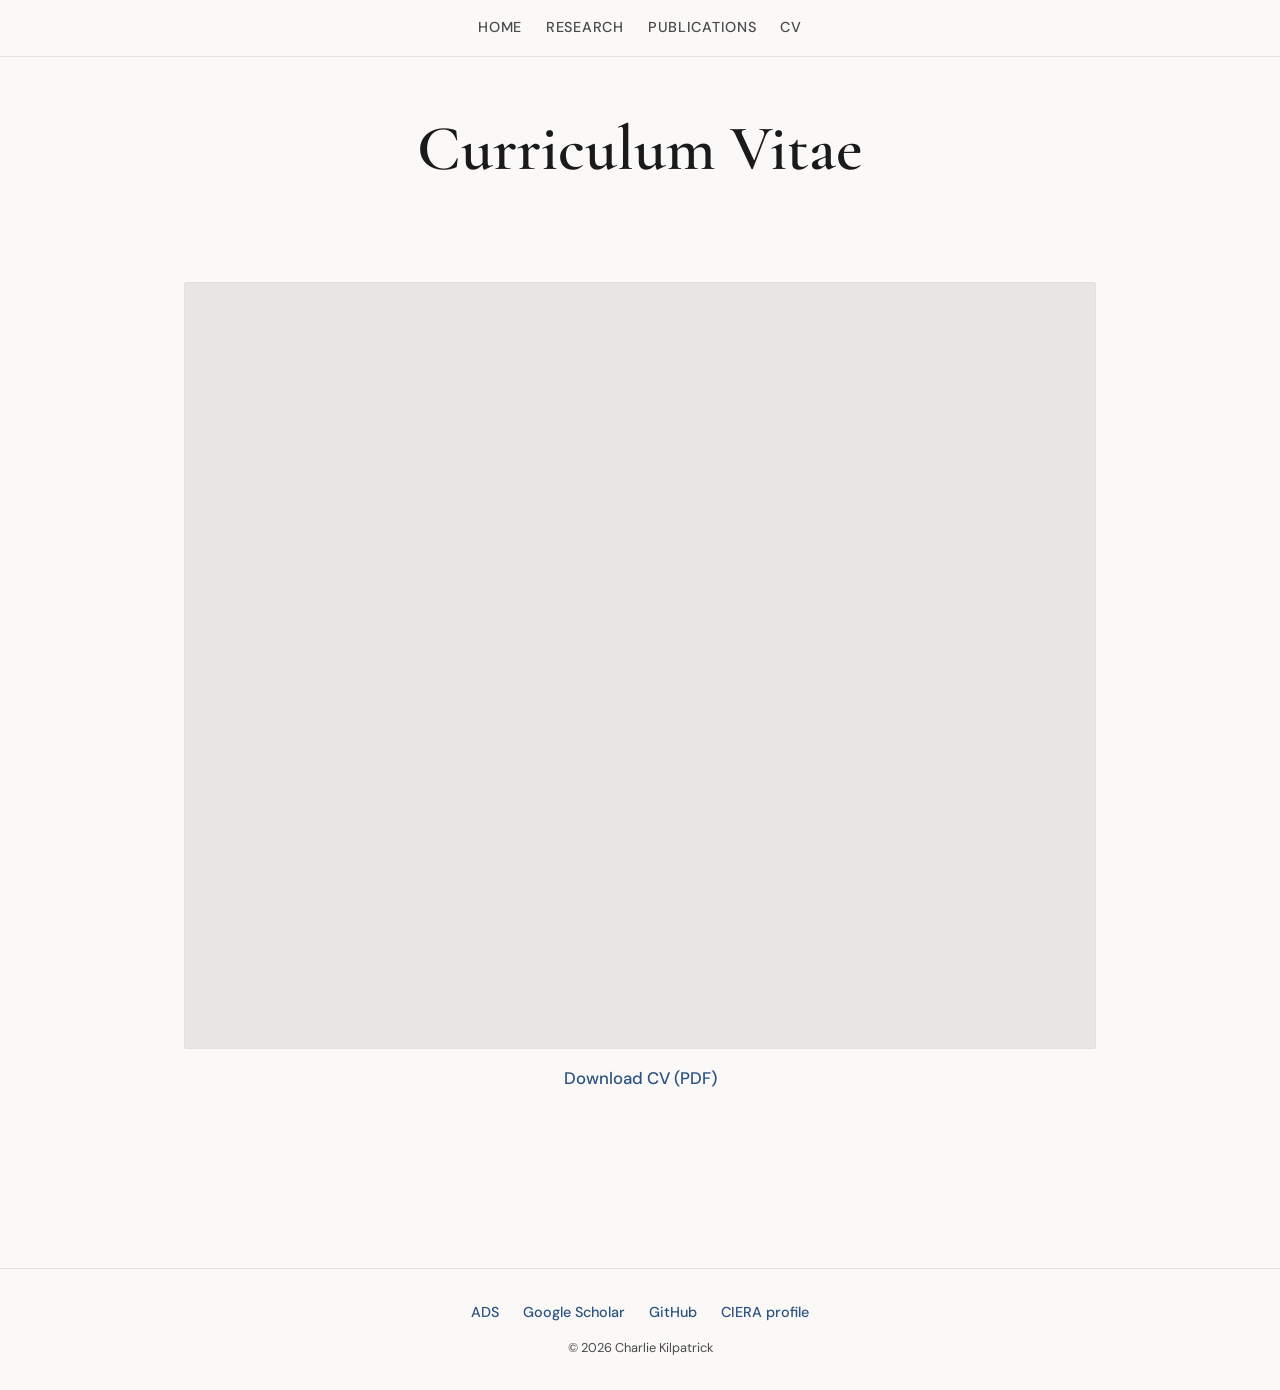
<file: cv.html>
<!DOCTYPE html>
<html lang="en">
<head>
  <meta charset="UTF-8">
  <meta name="viewport" content="width=device-width, initial-scale=1.0">
  <title>CV | Charlie Kilpatrick</title>
  <link rel="preconnect" href="https://fonts.googleapis.com">
  <link rel="preconnect" href="https://fonts.gstatic.com" crossorigin>
  <link href="https://fonts.googleapis.com/css2?family=Cormorant+Garamond:ital,wght@0,400;0,600;1,400&family=DM+Sans:ital,wght@0,400;0,500;0,600;1,400&display=swap" rel="stylesheet">
  <link rel="stylesheet" href="styles.css">
</head>
<body>
  <header class="site-header">
    <nav class="nav">
      <a href="index.html">Home</a>
      <a href="research.html">Research</a>
      <a href="publications.html">Publications</a>
      <a href="cv.html">CV</a>
    </nav>
  </header>

  <main class="cv-page">
    <section class="page-title">
      <h1 class="name">Curriculum Vitae</h1>
    </section>

    <section class="cv">
      <div class="cv-viewer-wrap">
        <iframe
          class="cv-viewer"
          src="assets/kilpatrick_cv_full.pdf"
          title="Charlie Kilpatrick curriculum vitae (PDF)"
        ></iframe>
      </div>
      <p class="cv-download"><a href="assets/kilpatrick_cv_full.pdf" class="cv-link" download>Download CV (PDF)</a></p>
    </section>
  </main>

  <footer class="site-footer">
    <div class="footer-links">
      <a href="https://ui.adsabs.harvard.edu/public-libraries/I9ginI2ARcazB7mhzTuQvg" target="_blank" rel="noopener">ADS</a>
      <a href="https://scholar.google.com/citations?user=bjoss6QAAAAJ&hl=en&oi=sra" target="_blank" rel="noopener">Google Scholar</a>
      <a href="https://github.com/charliekilpatrick" target="_blank" rel="noopener">GitHub</a>
      <a href="https://ciera.northwestern.edu/directory/charlie-kilpatrick/">CIERA profile</a>
    </div>
    <p class="copyright">© <span id="year"></span> Charlie Kilpatrick</p>
  </footer>

  <script>
    document.getElementById('year').textContent = new Date().getFullYear();
  </script>
</body>
</html>
</file>
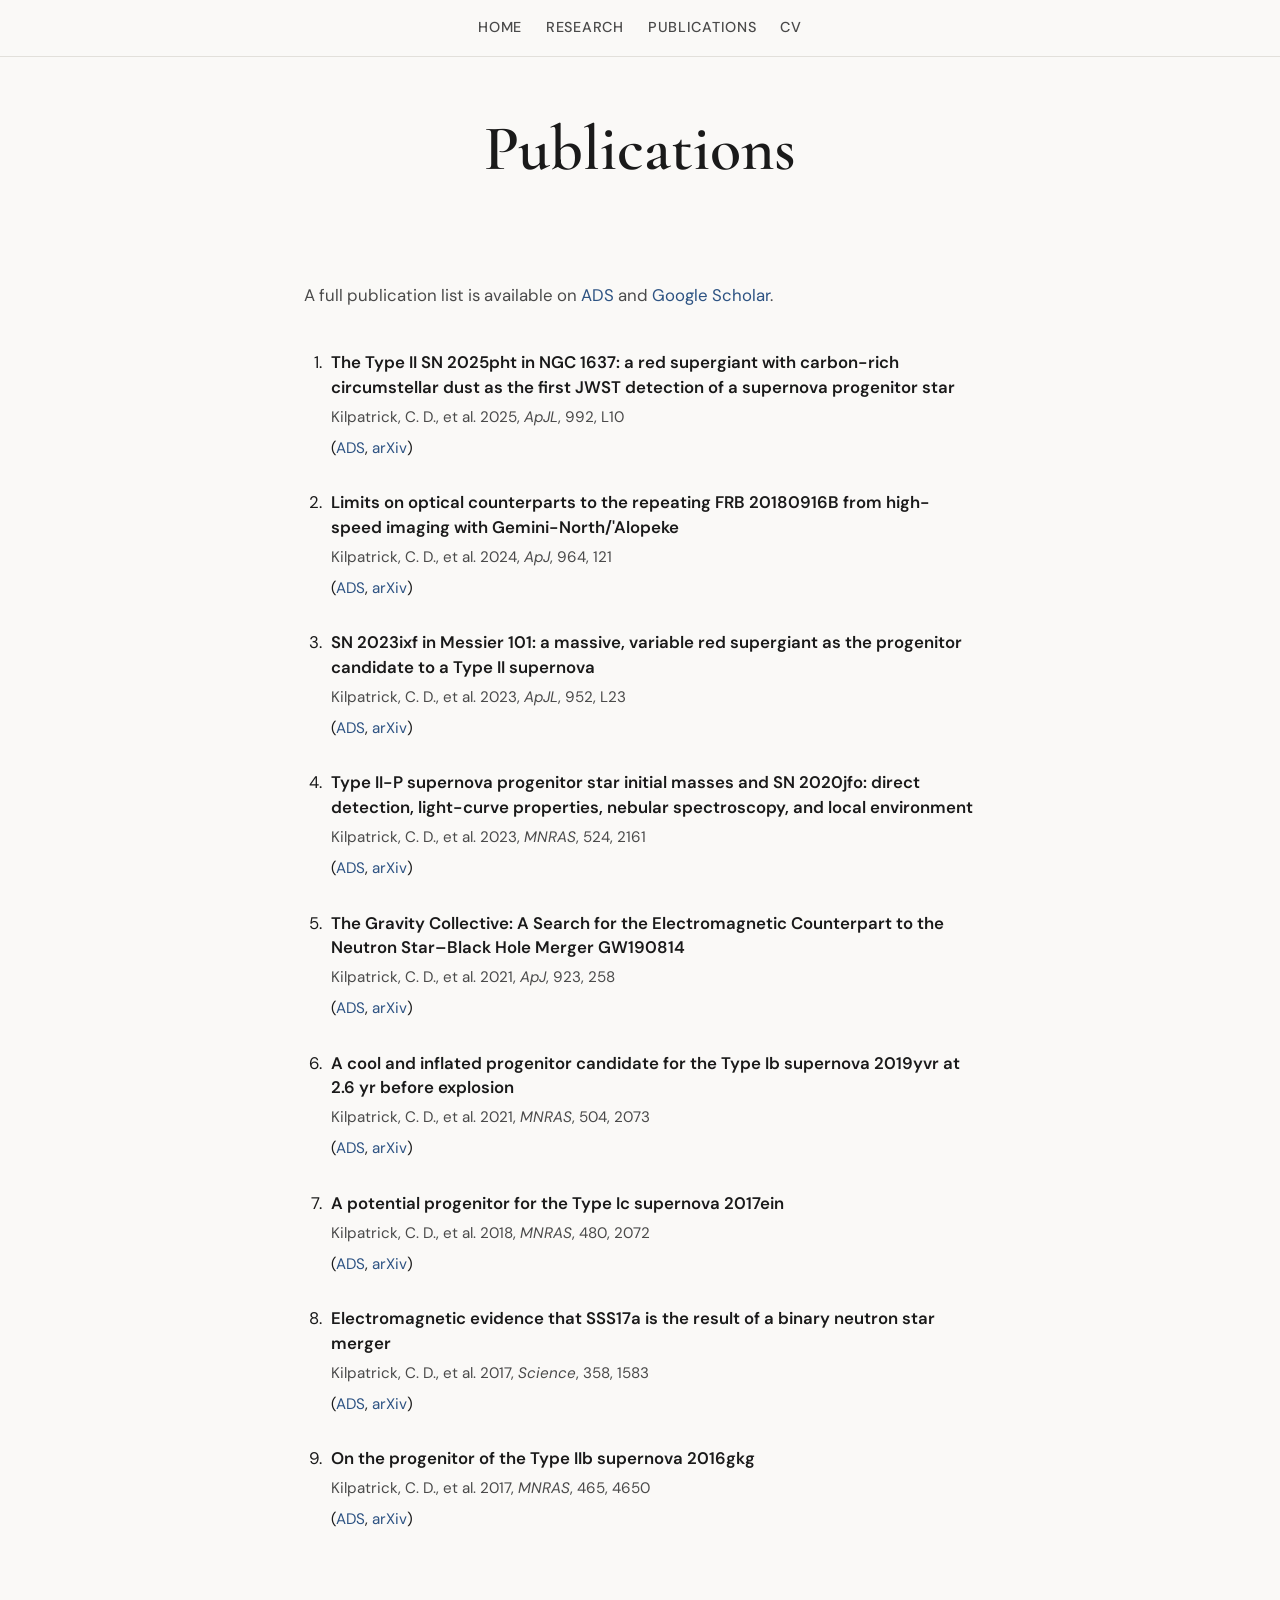
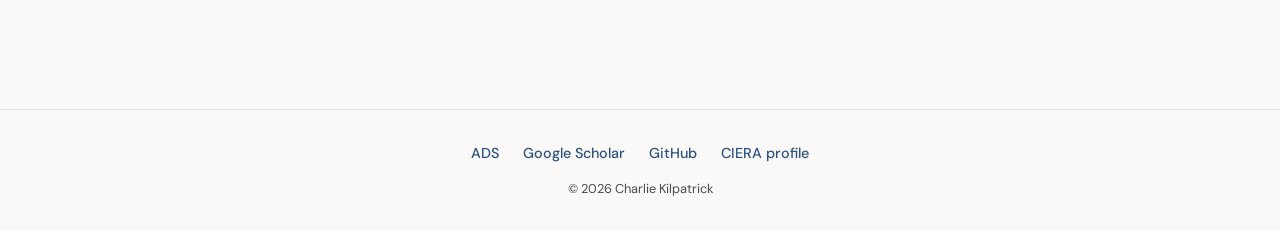
<file: publications.html>
<!DOCTYPE html>
<html lang="en">
<head>
  <meta charset="UTF-8">
  <meta name="viewport" content="width=device-width, initial-scale=1.0">
  <title>Publications | Charlie Kilpatrick</title>
  <link rel="preconnect" href="https://fonts.googleapis.com">
  <link rel="preconnect" href="https://fonts.gstatic.com" crossorigin>
  <link href="https://fonts.googleapis.com/css2?family=Cormorant+Garamond:ital,wght@0,400;0,600;1,400&family=DM+Sans:ital,wght@0,400;0,500;0,600;1,400&display=swap" rel="stylesheet">
  <link rel="stylesheet" href="styles.css">
</head>
<body>
  <header class="site-header">
    <nav class="nav">
      <a href="index.html">Home</a>
      <a href="research.html">Research</a>
      <a href="publications.html">Publications</a>
      <a href="cv.html">CV</a>
    </nav>
  </header>

  <main>
    <section class="page-title">
      <h1 class="name">Publications</h1>
    </section>

    <section class="publications">
      <p class="publications-intro">A full publication list is available on <a href="https://ui.adsabs.harvard.edu/public-libraries/I9ginI2ARcazB7mhzTuQvg" target="_blank" rel="noopener">ADS</a> and <a href="https://scholar.google.com/citations?user=bjoss6QAAAAJ&hl=en&oi=sra" target="_blank" rel="noopener">Google Scholar</a>.</p>

      <ol class="pub-list">
        <li class="pub-item">
          <span class="pub-title">The Type II SN 2025pht in NGC 1637: a red supergiant with carbon-rich circumstellar dust as the first JWST detection of a supernova progenitor star</span>
          <span class="pub-meta">Kilpatrick, C. D., et al. 2025, <em>ApJL</em>, 992, L10</span>
          <span class="pub-links">(<a href="https://ui.adsabs.harvard.edu/abs/2025ApJ...992L..10K/abstract" target="_blank" rel="noopener">ADS</a>, <a href="https://arxiv.org/abs/2508.10994" target="_blank" rel="noopener">arXiv</a>)</span>
        </li>
        <li class="pub-item">
          <span class="pub-title">Limits on optical counterparts to the repeating FRB 20180916B from high-speed imaging with Gemini-North/'Alopeke</span>
          <span class="pub-meta">Kilpatrick, C. D., et al. 2024, <em>ApJ</em>, 964, 121</span>
          <span class="pub-links">(<a href="https://ui.adsabs.harvard.edu/abs/2024ApJ...964..121K/abstract" target="_blank" rel="noopener">ADS</a>, <a href="https://arxiv.org/abs/2311.09316" target="_blank" rel="noopener">arXiv</a>)</span>
        </li>
        <li class="pub-item">
          <span class="pub-title">SN 2023ixf in Messier 101: a massive, variable red supergiant as the progenitor candidate to a Type II supernova</span>
          <span class="pub-meta">Kilpatrick, C. D., et al. 2023, <em>ApJL</em>, 952, L23</span>
          <span class="pub-links">(<a href="https://ui.adsabs.harvard.edu/abs/2023ApJ...952L..23K/abstract" target="_blank" rel="noopener">ADS</a>, <a href="https://arxiv.org/abs/2306.04722" target="_blank" rel="noopener">arXiv</a>)</span>
        </li>
        <li class="pub-item">
          <span class="pub-title">Type II-P supernova progenitor star initial masses and SN 2020jfo: direct detection, light-curve properties, nebular spectroscopy, and local environment</span>
          <span class="pub-meta">Kilpatrick, C. D., et al. 2023, <em>MNRAS</em>, 524, 2161</span>
          <span class="pub-links">(<a href="https://ui.adsabs.harvard.edu/abs/2023MNRAS.524.2161K/abstract" target="_blank" rel="noopener">ADS</a>, <a href="https://arxiv.org/abs/2307.00550" target="_blank" rel="noopener">arXiv</a>)</span>
        </li>
        <li class="pub-item">
          <span class="pub-title">The Gravity Collective: A Search for the Electromagnetic Counterpart to the Neutron Star–Black Hole Merger GW190814</span>
          <span class="pub-meta">Kilpatrick, C. D., et al. 2021, <em>ApJ</em>, 923, 258</span>
          <span class="pub-links">(<a href="https://ui.adsabs.harvard.edu/abs/2021ApJ...923..258K/abstract" target="_blank" rel="noopener">ADS</a>, <a href="https://arxiv.org/abs/2106.06897" target="_blank" rel="noopener">arXiv</a>)</span>
        </li>
        <li class="pub-item">
          <span class="pub-title">A cool and inflated progenitor candidate for the Type Ib supernova 2019yvr at 2.6 yr before explosion</span>
          <span class="pub-meta">Kilpatrick, C. D., et al. 2021, <em>MNRAS</em>, 504, 2073</span>
          <span class="pub-links">(<a href="https://ui.adsabs.harvard.edu/abs/2021MNRAS.504.2073K/abstract" target="_blank" rel="noopener">ADS</a>, <a href="https://arxiv.org/abs/2101.03206" target="_blank" rel="noopener">arXiv</a>)</span>
        </li>
        <li class="pub-item">
          <span class="pub-title">A potential progenitor for the Type Ic supernova 2017ein</span>
          <span class="pub-meta">Kilpatrick, C. D., et al. 2018, <em>MNRAS</em>, 480, 2072</span>
          <span class="pub-links">(<a href="https://ui.adsabs.harvard.edu/abs/2018MNRAS.480.2072K/abstract" target="_blank" rel="noopener">ADS</a>, <a href="https://arxiv.org/abs/1808.02989" target="_blank" rel="noopener">arXiv</a>)</span>
        </li>
        <li class="pub-item">
          <span class="pub-title">Electromagnetic evidence that SSS17a is the result of a binary neutron star merger</span>
          <span class="pub-meta">Kilpatrick, C. D., et al. 2017, <em>Science</em>, 358, 1583</span>
          <span class="pub-links">(<a href="https://ui.adsabs.harvard.edu/abs/2017Sci...358.1583K/abstract" target="_blank" rel="noopener">ADS</a>, <a href="https://arxiv.org/abs/1710.05434" target="_blank" rel="noopener">arXiv</a>)</span>
        </li>
        <li class="pub-item">
          <span class="pub-title">On the progenitor of the Type IIb supernova 2016gkg</span>
          <span class="pub-meta">Kilpatrick, C. D., et al. 2017, <em>MNRAS</em>, 465, 4650</span>
          <span class="pub-links">(<a href="https://ui.adsabs.harvard.edu/abs/2017MNRAS.465.4650K/abstract" target="_blank" rel="noopener">ADS</a>, <a href="https://arxiv.org/abs/1610.04587" target="_blank" rel="noopener">arXiv</a>)</span>
        </li>
      </ol>
    </section>
  </main>

  <footer class="site-footer">
    <div class="footer-links">
      <a href="https://ui.adsabs.harvard.edu/public-libraries/I9ginI2ARcazB7mhzTuQvg" target="_blank" rel="noopener">ADS</a>
      <a href="https://scholar.google.com/citations?user=bjoss6QAAAAJ&hl=en&oi=sra" target="_blank" rel="noopener">Google Scholar</a>
      <a href="https://github.com/charliekilpatrick" target="_blank" rel="noopener">GitHub</a>
      <a href="https://ciera.northwestern.edu/directory/charlie-kilpatrick/">CIERA profile</a>
    </div>
    <p class="copyright">© <span id="year"></span> Charlie Kilpatrick</p>
  </footer>

  <script>
    document.getElementById('year').textContent = new Date().getFullYear();
  </script>
</body>
</html>
</file>
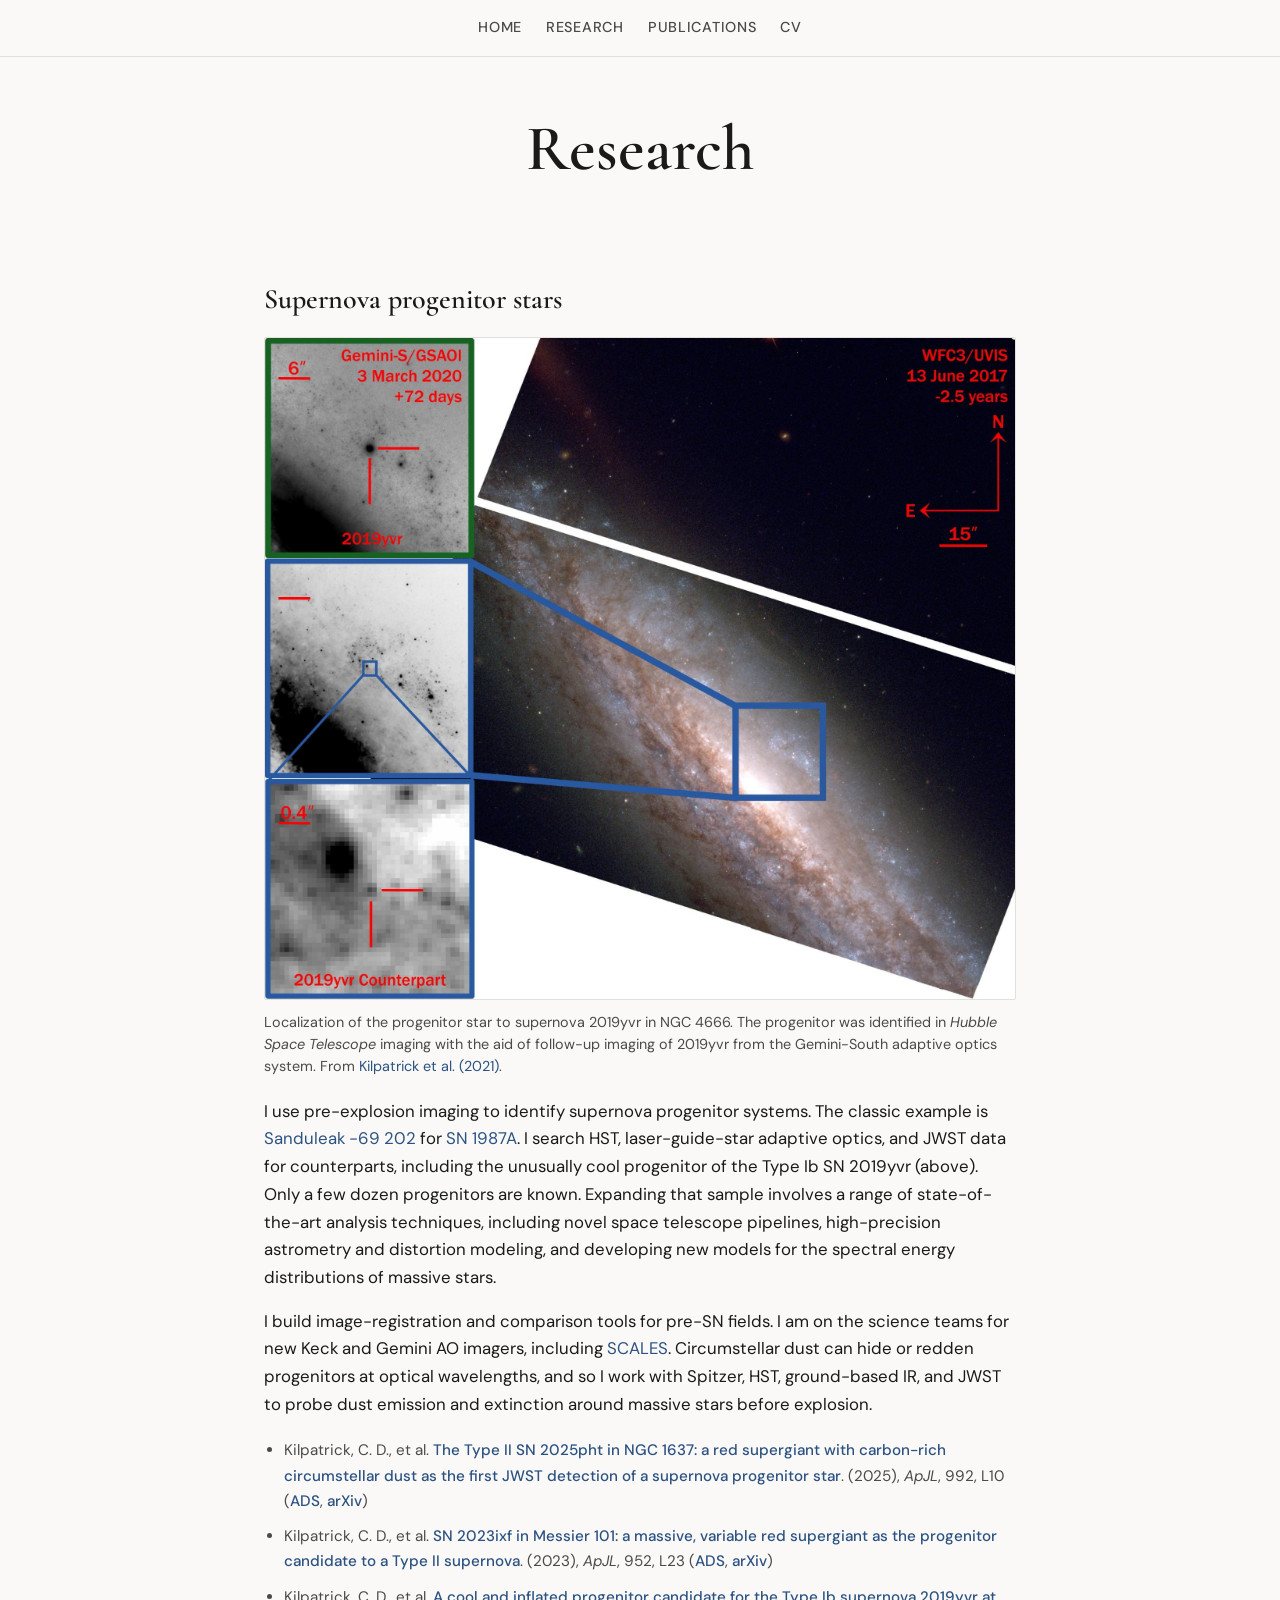
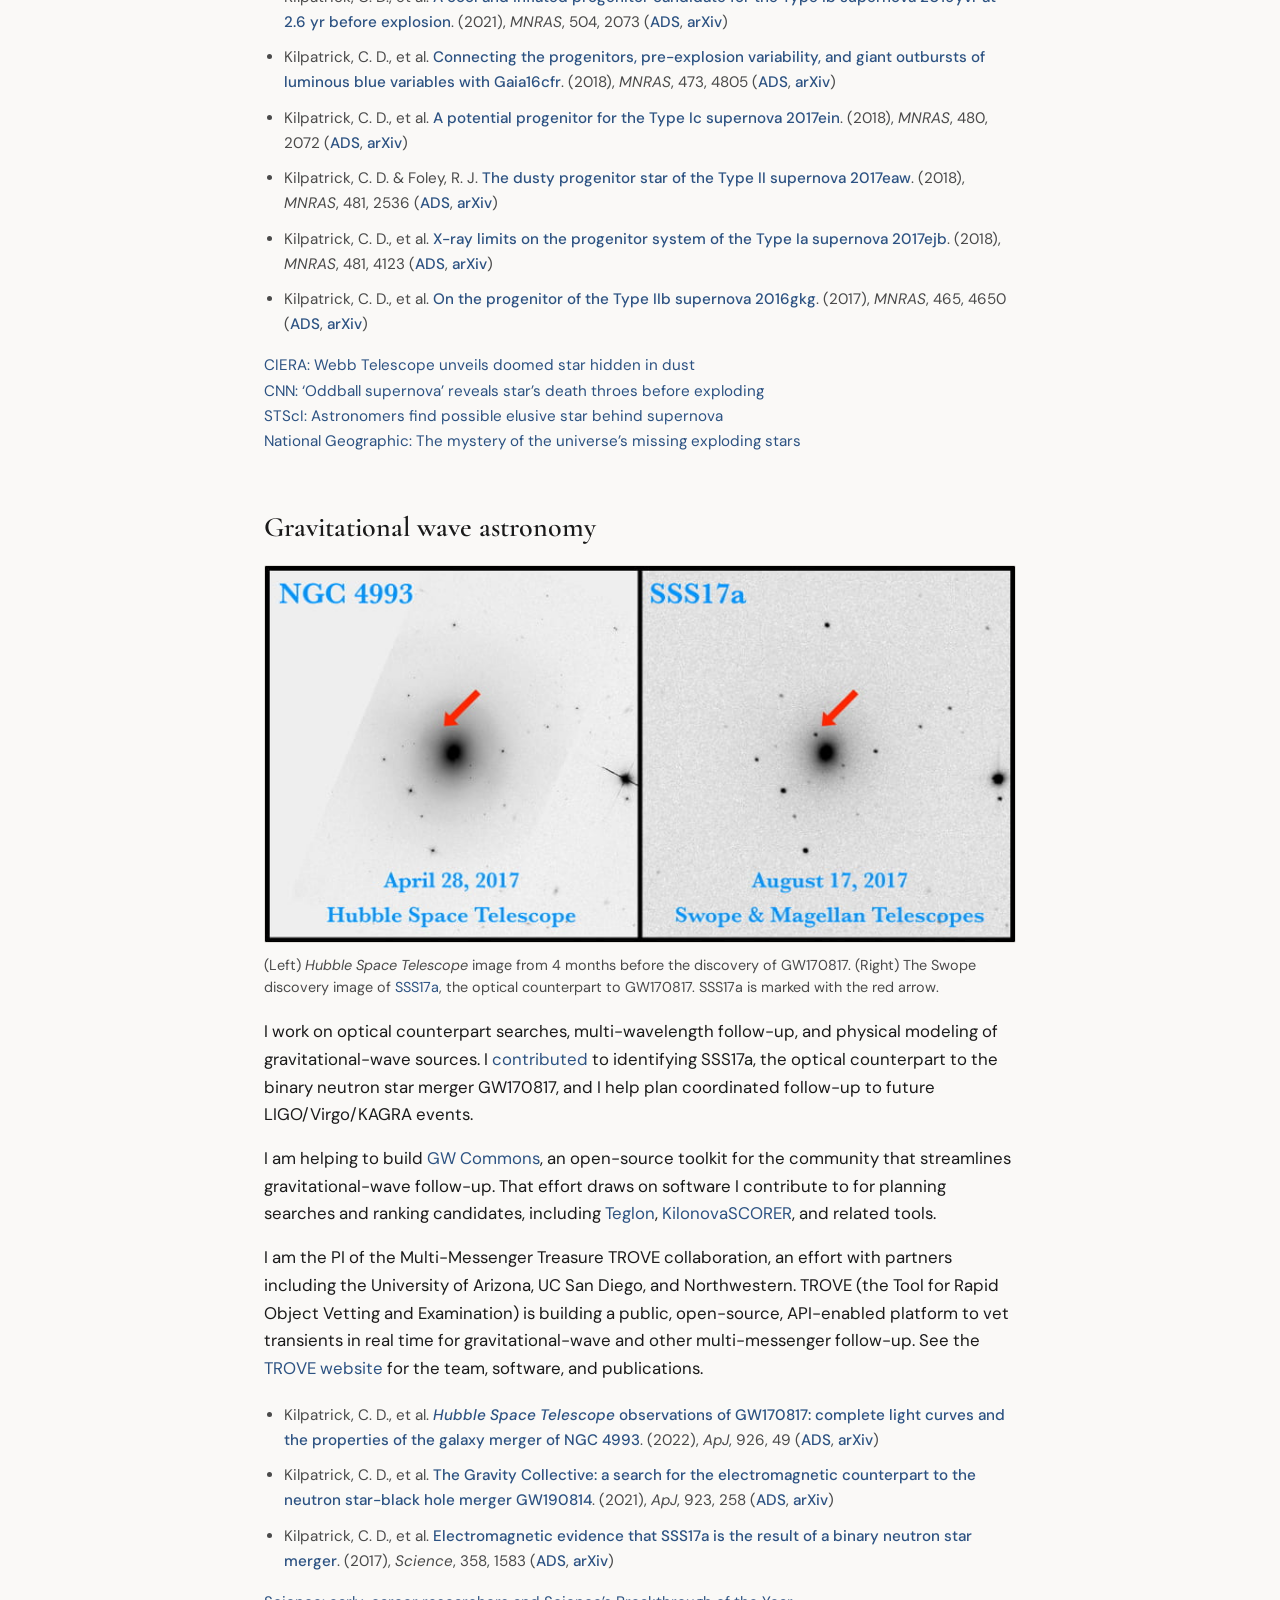
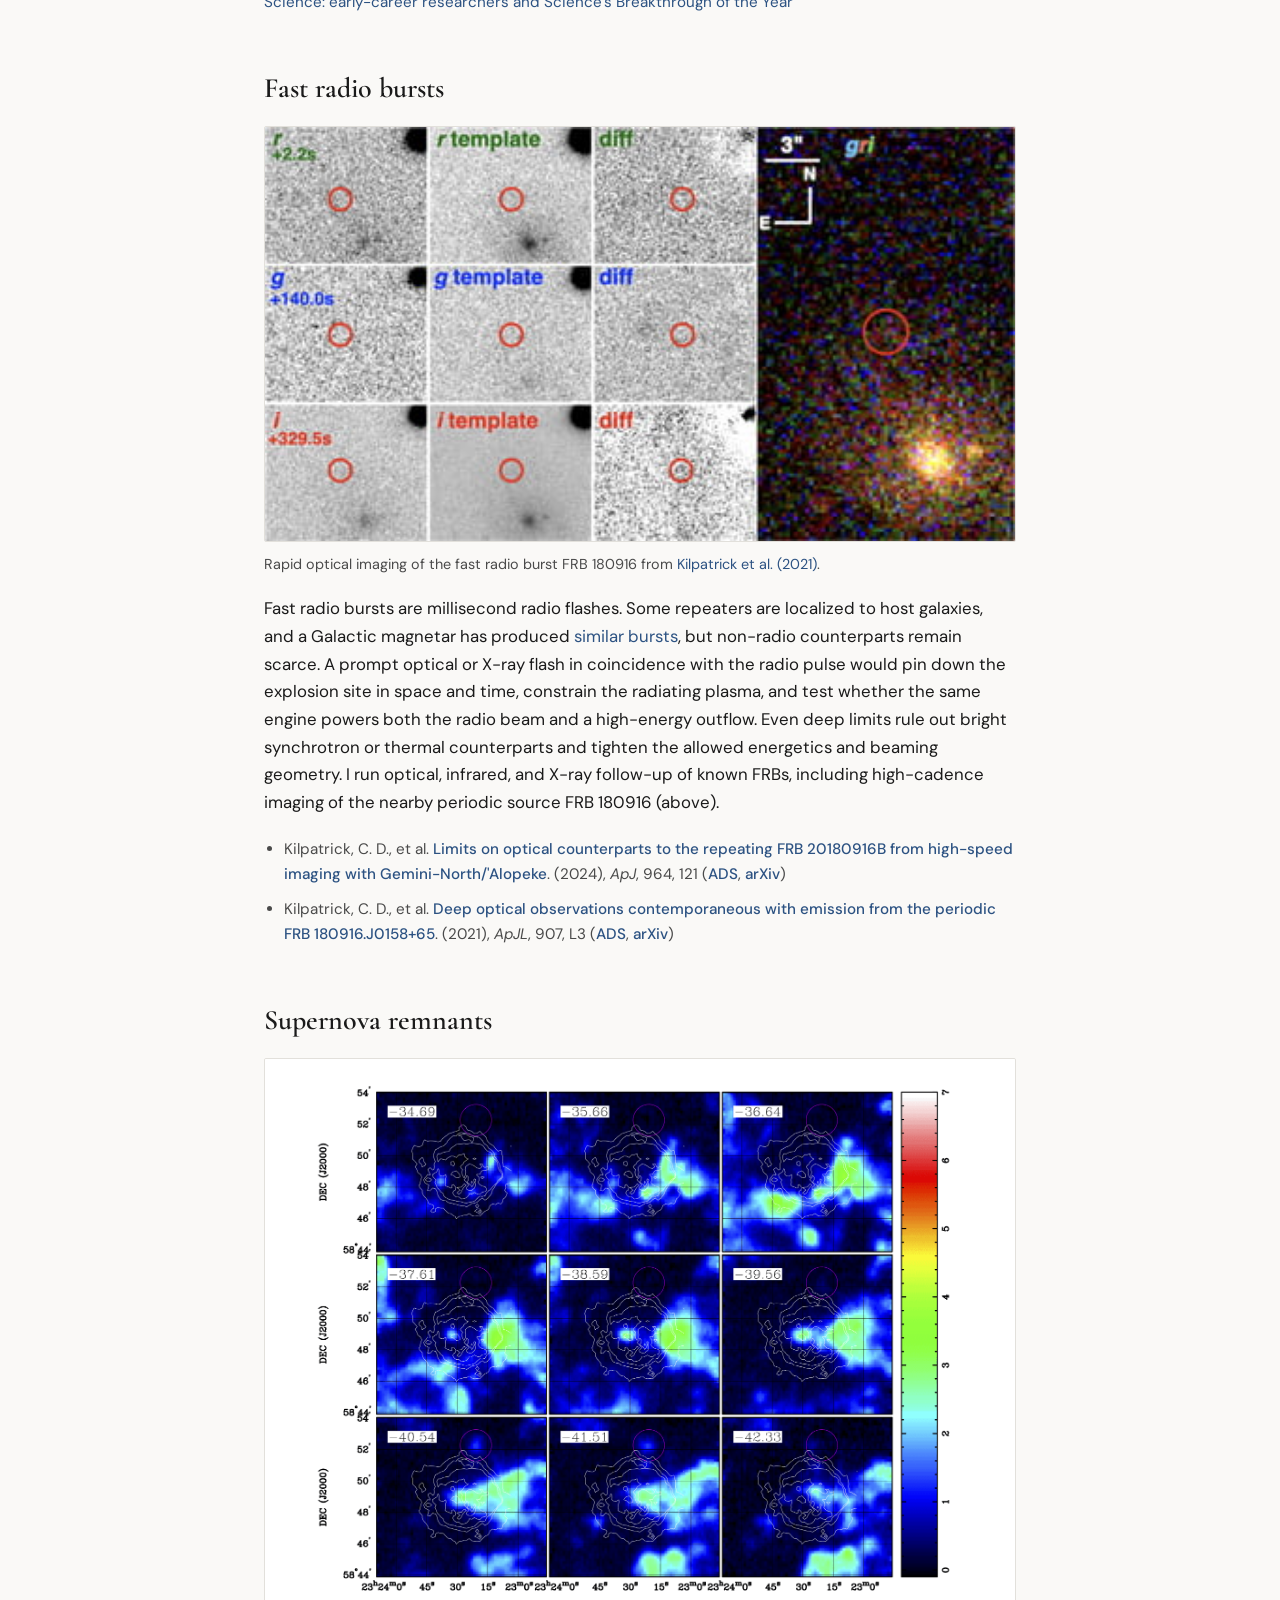
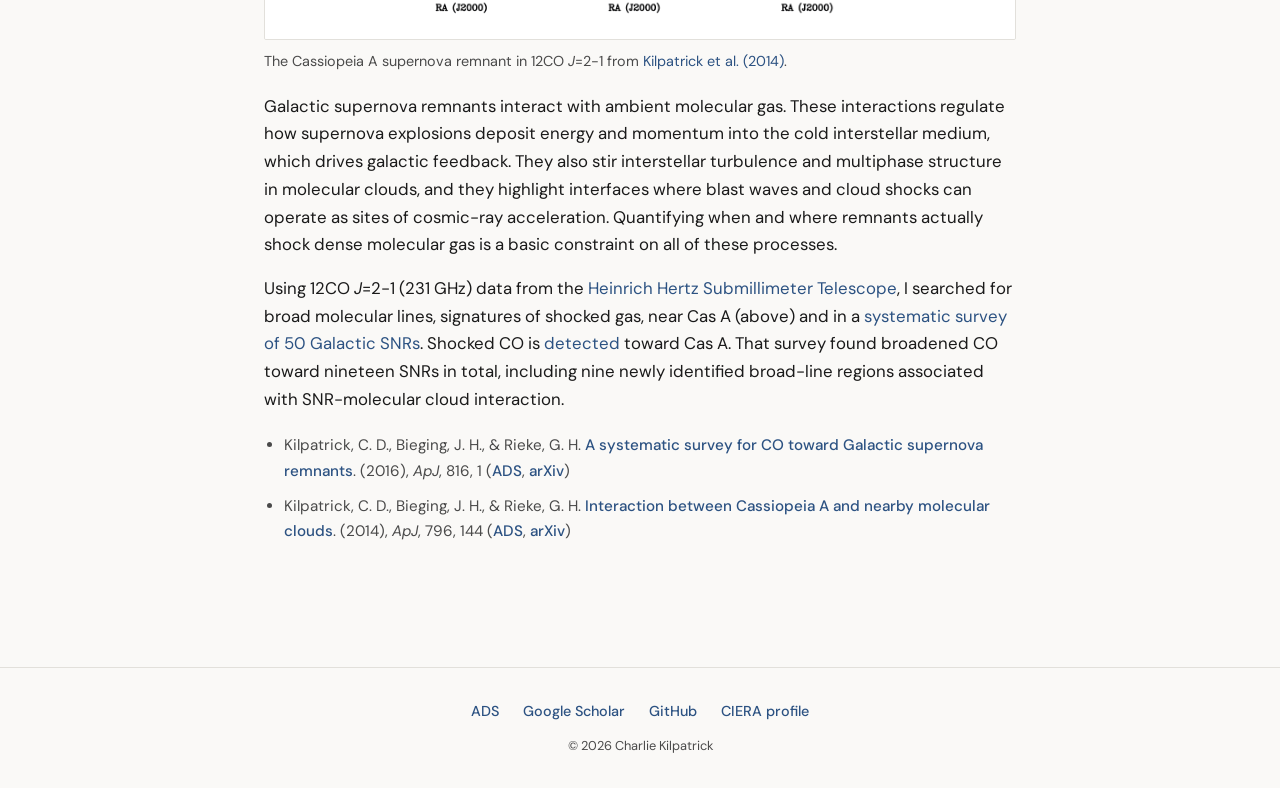
<file: research.html>
<!DOCTYPE html>
<html lang="en">
<head>
  <meta charset="UTF-8">
  <meta name="viewport" content="width=device-width, initial-scale=1.0">
  <title>Research | Charlie Kilpatrick</title>
  <link rel="preconnect" href="https://fonts.googleapis.com">
  <link rel="preconnect" href="https://fonts.gstatic.com" crossorigin>
  <link href="https://fonts.googleapis.com/css2?family=Cormorant+Garamond:ital,wght@0,400;0,600;1,400&family=DM+Sans:ital,wght@0,400;0,500;0,600;1,400&display=swap" rel="stylesheet">
  <link rel="stylesheet" href="styles.css">
</head>
<body>
  <header class="site-header">
    <nav class="nav">
      <a href="index.html">Home</a>
      <a href="research.html">Research</a>
      <a href="publications.html">Publications</a>
      <a href="cv.html">CV</a>
    </nav>
  </header>

  <main class="research-page">
    <section class="page-title">
      <h1 class="name">Research</h1>
    </section>

    <section class="research-section" id="supernova-progenitors">
      <h2 class="research-heading">Supernova progenitor stars</h2>
      <figure class="research-figure">
        <img src="assets/research/2019yvr_hst.jpeg" alt="Localization of the progenitor star of supernova 2019yvr in NGC 4666" width="800" height="600" loading="lazy">
        <figcaption>Localization of the progenitor star to supernova 2019yvr in NGC 4666. The progenitor was identified in <em>Hubble Space Telescope</em> imaging with the aid of follow-up imaging of 2019yvr from the Gemini-South adaptive optics system. From <a href="https://ui.adsabs.harvard.edu/abs/2021MNRAS.504.2073K/abstract">Kilpatrick et al. (2021)</a>.</figcaption>
      </figure>
      <p>I use pre-explosion imaging to identify supernova progenitor systems. The classic example is <a href="https://en.wikipedia.org/wiki/Sanduleak_-69_202">Sanduleak -69 202</a> for <a href="https://en.wikipedia.org/wiki/SN_1987A">SN 1987A</a>. I search HST, laser-guide-star adaptive optics, and JWST data for counterparts, including the unusually cool progenitor of the Type Ib SN 2019yvr (above). Only a few dozen progenitors are known. Expanding that sample involves a range of state-of-the-art analysis techniques, including novel space telescope pipelines, high-precision astrometry and distortion modeling, and developing new models for the spectral energy distributions of massive stars.</p>
      <p>I build image-registration and comparison tools for pre-SN fields. I am on the science teams for new Keck and Gemini AO imagers, including <a href="https://www.ucobservatories.org/projects_at/scales/">SCALES</a>. Circumstellar dust can hide or redden progenitors at optical wavelengths, and so I work with Spitzer, HST, ground-based IR, and JWST to probe dust emission and extinction around massive stars before explosion.</p>
      <ul class="research-pubs">
        <li>Kilpatrick, C. D., et al. <a href="https://ui.adsabs.harvard.edu/abs/2025ApJ...992L..10K/abstract">The Type II SN 2025pht in NGC 1637: a red supergiant with carbon-rich circumstellar dust as the first JWST detection of a supernova progenitor star</a>. (2025), <em>ApJL</em>, 992, L10 (<a href="https://ui.adsabs.harvard.edu/abs/2025ApJ...992L..10K/abstract" target="_blank" rel="noopener">ADS</a>, <a href="https://arxiv.org/abs/2508.10994" target="_blank" rel="noopener">arXiv</a>)</li>
        <li>Kilpatrick, C. D., et al. <a href="https://ui.adsabs.harvard.edu/abs/2023ApJ...952L..23K/abstract">SN 2023ixf in Messier 101: a massive, variable red supergiant as the progenitor candidate to a Type II supernova</a>. (2023), <em>ApJL</em>, 952, L23 (<a href="https://ui.adsabs.harvard.edu/abs/2023ApJ...952L..23K/abstract" target="_blank" rel="noopener">ADS</a>, <a href="https://arxiv.org/abs/2306.04722" target="_blank" rel="noopener">arXiv</a>)</li>
        <li>Kilpatrick, C. D., et al. <a href="https://ui.adsabs.harvard.edu/abs/2021MNRAS.504.2073K/abstract">A cool and inflated progenitor candidate for the Type Ib supernova 2019yvr at 2.6 yr before explosion</a>. (2021), <em>MNRAS</em>, 504, 2073 (<a href="https://ui.adsabs.harvard.edu/abs/2021MNRAS.504.2073K/abstract" target="_blank" rel="noopener">ADS</a>, <a href="https://arxiv.org/abs/2101.03206" target="_blank" rel="noopener">arXiv</a>)</li>
        <li>Kilpatrick, C. D., et al. <a href="https://ui.adsabs.harvard.edu/abs/2018MNRAS.473.4805K/abstract">Connecting the progenitors, pre-explosion variability, and giant outbursts of luminous blue variables with Gaia16cfr</a>. (2018), <em>MNRAS</em>, 473, 4805 (<a href="https://ui.adsabs.harvard.edu/abs/2018MNRAS.473.4805K/abstract" target="_blank" rel="noopener">ADS</a>, <a href="https://arxiv.org/abs/1706.09962" target="_blank" rel="noopener">arXiv</a>)</li>
        <li>Kilpatrick, C. D., et al. <a href="https://ui.adsabs.harvard.edu/abs/2018MNRAS.480.2072K/abstract">A potential progenitor for the Type Ic supernova 2017ein</a>. (2018), <em>MNRAS</em>, 480, 2072 (<a href="https://ui.adsabs.harvard.edu/abs/2018MNRAS.480.2072K/abstract" target="_blank" rel="noopener">ADS</a>, <a href="https://arxiv.org/abs/1808.02989" target="_blank" rel="noopener">arXiv</a>)</li>
        <li>Kilpatrick, C. D. &amp; Foley, R. J. <a href="https://ui.adsabs.harvard.edu/abs/2018MNRAS.481.2536K/abstract">The dusty progenitor star of the Type II supernova 2017eaw</a>. (2018), <em>MNRAS</em>, 481, 2536 (<a href="https://ui.adsabs.harvard.edu/abs/2018MNRAS.481.2536K/abstract" target="_blank" rel="noopener">ADS</a>, <a href="https://arxiv.org/abs/1806.00348" target="_blank" rel="noopener">arXiv</a>)</li>
        <li>Kilpatrick, C. D., et al. <a href="https://ui.adsabs.harvard.edu/abs/2018MNRAS.481.4123K/abstract">X-ray limits on the progenitor system of the Type Ia supernova 2017ejb</a>. (2018), <em>MNRAS</em>, 481, 4123 (<a href="https://ui.adsabs.harvard.edu/abs/2018MNRAS.481.4123K/abstract" target="_blank" rel="noopener">ADS</a>, <a href="https://arxiv.org/abs/1806.08436" target="_blank" rel="noopener">arXiv</a>)</li>
        <li>Kilpatrick, C. D., et al. <a href="https://ui.adsabs.harvard.edu/abs/2017MNRAS.465.4650K/abstract">On the progenitor of the Type IIb supernova 2016gkg</a>. (2017), <em>MNRAS</em>, 465, 4650 (<a href="https://ui.adsabs.harvard.edu/abs/2017MNRAS.465.4650K/abstract" target="_blank" rel="noopener">ADS</a>, <a href="https://arxiv.org/abs/1610.04587" target="_blank" rel="noopener">arXiv</a>)</li>
      </ul>
      <p class="research-media-links"><a href="https://ciera.northwestern.edu/2025/10/08/webb-telescope-unveils-doomed-star-hidden-in-dust/" target="_blank" rel="noopener">CIERA: Webb Telescope unveils doomed star hidden in dust</a><br><a href="https://www.cnn.com/2021/05/05/world/yellow-star-odd-supernova-scn/index.html" target="_blank" rel="noopener">CNN: ‘Oddball supernova’ reveals star’s death throes before exploding</a><br><a href="https://hubblesite.org/contents/news-releases/2018/news-2018-47.html?Year=2018&amp;news=true" target="_blank" rel="noopener">STScI: Astronomers find possible elusive star behind supernova</a><br><a href="https://www.nationalgeographic.com/science/article/supernova-missing-mystery-stars-james-webb" target="_blank" rel="noopener">National Geographic: The mystery of the universe’s missing exploding stars</a></p>
    </section>

    <section class="research-section" id="gravitational-waves">
      <h2 class="research-heading">Gravitational wave astronomy</h2>
      <figure class="research-figure">
        <img src="assets/research/sss17a_n4993_label_fp_tn.jpg" alt="Hubble image of NGC 4993 before GW170817 and Swope discovery image of SSS17a" width="800" height="450" loading="lazy">
        <figcaption>(Left) <em>Hubble Space Telescope</em> image from 4 months before the discovery of GW170817. (Right) The Swope discovery image of <a href="https://ui.adsabs.harvard.edu/abs/2017Sci...358.1556C/abstract">SSS17a</a>, the optical counterpart to GW170817. SSS17a is marked with the red arrow.</figcaption>
      </figure>
      <p>I work on optical counterpart searches, multi-wavelength follow-up, and physical modeling of gravitational-wave sources. I <a href="https://www.theatlantic.com/science/archive/2017/10/neutron-star-slack/543147/">contributed</a> to identifying SSS17a, the optical counterpart to the binary neutron star merger GW170817, and I help plan coordinated follow-up to future LIGO/Virgo/KAGRA events.</p>
      <p>I am helping to build <a href="https://github.com/gw-commons" target="_blank" rel="noopener">GW Commons</a>, an open-source toolkit for the community that streamlines gravitational-wave follow-up. That effort draws on software I contribute to for planning searches and ranking candidates, including <a href="https://github.com/gw-commons/teglon" target="_blank" rel="noopener">Teglon</a>, <a href="https://github.com/phelipedarc/KilonovaSCORER" target="_blank" rel="noopener">KilonovaSCORER</a>, and related tools.</p>
      <p>I am the PI of the Multi-Messenger Treasure TROVE collaboration, an effort with partners including the University of Arizona, UC San Diego, and Northwestern. TROVE (the Tool for Rapid Object Vetting and Examination) is building a public, open-source, API-enabled platform to vet transients in real time for gravitational-wave and other multi-messenger follow-up. See the <a href="https://astro-trove.github.io/" target="_blank" rel="noopener">TROVE website</a> for the team, software, and publications.</p>
      <ul class="research-pubs">
        <li>Kilpatrick, C. D., et al. <a href="https://ui.adsabs.harvard.edu/abs/2022ApJ...926...49K/abstract"><em>Hubble Space Telescope</em> observations of GW170817: complete light curves and the properties of the galaxy merger of NGC 4993</a>. (2022), <em>ApJ</em>, 926, 49 (<a href="https://ui.adsabs.harvard.edu/abs/2022ApJ...926...49K/abstract" target="_blank" rel="noopener">ADS</a>, <a href="https://arxiv.org/abs/2109.06211" target="_blank" rel="noopener">arXiv</a>)</li>
        <li>Kilpatrick, C. D., et al. <a href="https://ui.adsabs.harvard.edu/abs/2021ApJ...923..258K/abstract">The Gravity Collective: a search for the electromagnetic counterpart to the neutron star-black hole merger GW190814</a>. (2021), <em>ApJ</em>, 923, 258 (<a href="https://ui.adsabs.harvard.edu/abs/2021ApJ...923..258K/abstract" target="_blank" rel="noopener">ADS</a>, <a href="https://arxiv.org/abs/2106.06897" target="_blank" rel="noopener">arXiv</a>)</li>
        <li>Kilpatrick, C. D., et al. <a href="https://ui.adsabs.harvard.edu/abs/2017Sci...358.1583K/abstract">Electromagnetic evidence that SSS17a is the result of a binary neutron star merger</a>. (2017), <em>Science</em>, 358, 1583 (<a href="https://ui.adsabs.harvard.edu/abs/2017Sci...358.1583K/abstract" target="_blank" rel="noopener">ADS</a>, <a href="https://arxiv.org/abs/1710.05434" target="_blank" rel="noopener">arXiv</a>)</li>
      </ul>
      <p class="research-media-links"><a href="https://www.science.org/careers/2017/12/early-career-researchers-make-waves-sciences-breakthrough-year">Science: early-career researchers and Science’s Breakthrough of the Year</a></p>
    </section>

    <section class="research-section" id="fast-radio-bursts">
      <h2 class="research-heading">Fast radio bursts</h2>
      <figure class="research-figure">
        <img src="assets/research/frb180916.jpg" alt="Rapid optical imaging of the fast radio burst FRB 180916" width="800" height="500" loading="lazy">
        <figcaption>Rapid optical imaging of the fast radio burst FRB 180916 from <a href="https://ui.adsabs.harvard.edu/abs/2021ApJ...907L...3K/abstract">Kilpatrick et al. (2021)</a>.</figcaption>
      </figure>
      <p>Fast radio bursts are millisecond radio flashes. Some repeaters are localized to host galaxies, and a Galactic magnetar has produced <a href="https://www.nature.com/articles/s41586-020-2863-y">similar bursts</a>, but non-radio counterparts remain scarce. A prompt optical or X-ray flash in coincidence with the radio pulse would pin down the explosion site in space and time, constrain the radiating plasma, and test whether the same engine powers both the radio beam and a high-energy outflow. Even deep limits rule out bright synchrotron or thermal counterparts and tighten the allowed energetics and beaming geometry. I run optical, infrared, and X-ray follow-up of known FRBs, including high-cadence imaging of the nearby periodic source FRB 180916 (above).</p>
      <ul class="research-pubs">
        <li>Kilpatrick, C. D., et al. <a href="https://ui.adsabs.harvard.edu/abs/2024ApJ...964..121K/abstract">Limits on optical counterparts to the repeating FRB 20180916B from high-speed imaging with Gemini-North/'Alopeke</a>. (2024), <em>ApJ</em>, 964, 121 (<a href="https://ui.adsabs.harvard.edu/abs/2024ApJ...964..121K/abstract" target="_blank" rel="noopener">ADS</a>, <a href="https://arxiv.org/abs/2311.09316" target="_blank" rel="noopener">arXiv</a>)</li>
        <li>Kilpatrick, C. D., et al. <a href="https://ui.adsabs.harvard.edu/abs/2021ApJ...907L...3K/abstract">Deep optical observations contemporaneous with emission from the periodic FRB 180916.J0158+65</a>. (2021), <em>ApJL</em>, 907, L3 (<a href="https://ui.adsabs.harvard.edu/abs/2021ApJ...907L...3K/abstract" target="_blank" rel="noopener">ADS</a>, <a href="https://arxiv.org/abs/2011.07561" target="_blank" rel="noopener">arXiv</a>)</li>
      </ul>
    </section>

    <section class="research-section" id="supernova-remnants">
      <h2 class="research-heading">Supernova remnants</h2>
      <figure class="research-figure">
        <img src="assets/research/chan_map_fig3_range1.png" alt="The Cassiopeia A supernova remnant in 12CO J=2-1" width="800" height="600" loading="lazy">
        <figcaption>The Cassiopeia A supernova remnant in 12CO <em>J</em>=2-1 from <a href="https://ui.adsabs.harvard.edu/abs/2014ApJ...796..144K/abstract">Kilpatrick et al. (2014)</a>.</figcaption>
      </figure>
      <p>Galactic supernova remnants interact with ambient molecular gas. These interactions regulate how supernova explosions deposit energy and momentum into the cold interstellar medium, which drives galactic feedback. They also stir interstellar turbulence and multiphase structure in molecular clouds, and they highlight interfaces where blast waves and cloud shocks can operate as sites of cosmic-ray acceleration. Quantifying when and where remnants actually shock dense molecular gas is a basic constraint on all of these processes.</p>
      <p>Using 12CO <em>J</em>=2-1 (231 GHz) data from the <a href="http://aro.as.arizona.edu/telscopes.htm">Heinrich Hertz Submillimeter Telescope</a>, I searched for broad molecular lines, signatures of shocked gas, near Cas A (above) and in a <a href="https://ui.adsabs.harvard.edu/abs/2016ApJ...816....1K/abstract">systematic survey of 50 Galactic SNRs</a>. Shocked CO is <a href="https://ui.adsabs.harvard.edu/abs/2014ApJ...796..144K/abstract">detected</a> toward Cas A. That survey found broadened CO toward nineteen SNRs in total, including nine newly identified broad-line regions associated with SNR-molecular cloud interaction.</p>
      <ul class="research-pubs">
        <li>Kilpatrick, C. D., Bieging, J. H., &amp; Rieke, G. H. <a href="https://ui.adsabs.harvard.edu/abs/2016ApJ...816....1K/abstract">A systematic survey for CO toward Galactic supernova remnants</a>. (2016), <em>ApJ</em>, 816, 1 (<a href="https://ui.adsabs.harvard.edu/abs/2016ApJ...816....1K/abstract" target="_blank" rel="noopener">ADS</a>, <a href="https://arxiv.org/abs/1511.03318" target="_blank" rel="noopener">arXiv</a>)</li>
        <li>Kilpatrick, C. D., Bieging, J. H., &amp; Rieke, G. H. <a href="https://ui.adsabs.harvard.edu/abs/2014ApJ...796..144K/abstract">Interaction between Cassiopeia A and nearby molecular clouds</a>. (2014), <em>ApJ</em>, 796, 144 (<a href="https://ui.adsabs.harvard.edu/abs/2014ApJ...796..144K/abstract" target="_blank" rel="noopener">ADS</a>, <a href="https://arxiv.org/abs/1411.4308" target="_blank" rel="noopener">arXiv</a>)</li>
      </ul>
    </section>
  </main>

  <footer class="site-footer">
    <div class="footer-links">
      <a href="https://ui.adsabs.harvard.edu/public-libraries/I9ginI2ARcazB7mhzTuQvg" target="_blank" rel="noopener">ADS</a>
      <a href="https://scholar.google.com/citations?user=bjoss6QAAAAJ&hl=en&oi=sra" target="_blank" rel="noopener">Google Scholar</a>
      <a href="https://github.com/charliekilpatrick" target="_blank" rel="noopener">GitHub</a>
      <a href="https://ciera.northwestern.edu/directory/charlie-kilpatrick/">CIERA profile</a>
    </div>
    <p class="copyright">© <span id="year"></span> Charlie Kilpatrick</p>
  </footer>

  <script>
    document.getElementById('year').textContent = new Date().getFullYear();
  </script>
</body>
</html>
</file>
<file: styles.css>
/* Charlie Kilpatrick — Academic site */

:root {
  --bg: #faf9f7;
  --text: #1a1a1a;
  --text-muted: #4a4a4a;
  --accent: #2c5282;
  --accent-hover: #1a365d;
  --border: #e2e0db;
  --serif: "Cormorant Garamond", Georgia, serif;
  --sans: "DM Sans", -apple-system, BlinkMacSystemFont, sans-serif;
}

*,
*::before,
*::after {
  box-sizing: border-box;
}

html {
  scroll-behavior: smooth;
}

body {
  margin: 0;
  font-family: var(--sans);
  font-size: 1.05rem;
  line-height: 1.65;
  color: var(--text);
  background: var(--bg);
}

a {
  color: var(--accent);
  text-decoration: none;
}

a:hover {
  color: var(--accent-hover);
  text-decoration: underline;
}

/* Header */
.site-header {
  position: fixed;
  top: 0;
  left: 0;
  right: 0;
  z-index: 100;
  padding: 1rem 2rem;
  background: rgba(250, 249, 247, 0.92);
  backdrop-filter: blur(8px);
  border-bottom: 1px solid var(--border);
}

.nav {
  display: flex;
  gap: 1.5rem;
  justify-content: center;
  flex-wrap: wrap;
}

.nav a {
  font-size: 0.9rem;
  font-weight: 500;
  text-transform: uppercase;
  letter-spacing: 0.05em;
  color: var(--text-muted);
}

.nav a:hover {
  color: var(--text);
  text-decoration: none;
}

/* Main content */
main {
  max-width: 720px;
  margin: 0 auto;
  padding: 6rem 1.5rem 4rem;
}

/* Hero */
.hero {
  min-height: 50vh;
  display: flex;
  flex-direction: column;
  justify-content: center;
  padding: 2rem 0;
}

.home-hero .hero-content {
  display: flex;
  flex-direction: column;
  align-items: center;
  text-align: center;
  gap: 1.5rem;
}

.profile-photo-wrap {
  flex-shrink: 0;
}

.profile-photo {
  width: 100%;
  max-width: 260px;
  height: auto;
  aspect-ratio: 1;
  object-fit: cover;
  border-radius: 50%;
  display: block;
}

.home-hero .name {
  margin: 0;
}

.name {
  font-family: var(--serif);
  font-size: clamp(2.5rem, 6vw, 4rem);
  font-weight: 600;
  margin: 0 0 1rem;
  line-height: 1.15;
}

.page-title .name {
  margin-bottom: 0;
}

.page-title {
  padding: 1rem 0 2rem;
  text-align: center;
}

/* Section common */
section {
  margin-bottom: 4rem;
}

.section-label {
  font-size: 0.75rem;
  font-weight: 600;
  text-transform: uppercase;
  letter-spacing: 0.12em;
  color: var(--text-muted);
  margin: 0 0 0.75rem;
}

/* Contact */
.contact-name {
  font-family: var(--serif);
  font-size: 1.35rem;
  font-weight: 600;
  margin: 0 0 0.25rem;
}

.contact-org {
  color: var(--text-muted);
  margin: 0 0 1rem;
  font-size: 0.95rem;
}

.contact-details {
  margin: 0;
  font-size: 0.95rem;
  line-height: 1.8;
}

/* Bio */
.bio p {
  margin: 0 0 1rem;
  font-size: 1.05rem;
}

.bio p:last-child {
  margin-bottom: 0;
}

/* Research */
.research p {
  margin: 0 0 1rem;
}

.research-topics {
  margin: 0;
  padding-left: 1.25rem;
  color: var(--text-muted);
}

.research-topics li {
  margin-bottom: 0.35rem;
}

/* Research page (full content) */
main.research-page {
  max-width: 800px;
}

.research-section {
  margin-bottom: 3.5rem;
}

.research-section:last-of-type {
  margin-bottom: 0;
}

.research-heading {
  font-family: var(--serif);
  font-size: 1.75rem;
  font-weight: 600;
  margin: 0 0 1.25rem;
  line-height: 1.25;
}

.research-figure {
  margin: 0 0 1.25rem;
}

.research-figure img {
  display: block;
  width: 100%;
  max-width: 100%;
  height: auto;
  border: 1px solid var(--border);
  border-radius: 2px;
}

.research-figure figcaption {
  font-size: 0.9rem;
  color: var(--text-muted);
  line-height: 1.55;
  margin-top: 0.65rem;
}

.research-section > p {
  margin: 0 0 1rem;
}

.research-pubs {
  margin: 1.25rem 0 0;
  padding-left: 1.25rem;
  font-size: 0.95rem;
  color: var(--text-muted);
}

.research-pubs li {
  margin-bottom: 0.65rem;
}

.research-pubs a {
  font-weight: 500;
}

.research-media-links {
  font-size: 0.95rem;
  margin-top: 1rem !important;
  margin-bottom: 0 !important;
}

/* Publications */
.publications-intro {
  margin: 0 0 2.5rem;
  color: var(--text-muted);
}

.pub-list {
  margin: 0;
  padding-left: 1.35rem;
}

.pub-item {
  margin-bottom: 1.75rem;
  padding-left: 0.35rem;
}

.pub-item:last-child {
  margin-bottom: 0;
}

.pub-title {
  display: block;
  font-weight: 600;
  margin-bottom: 0.35rem;
  line-height: 1.45;
}

.pub-meta {
  display: block;
  font-size: 0.95rem;
  color: var(--text-muted);
  margin-bottom: 0.25rem;
}

.pub-links {
  font-size: 0.95rem;
}

/* CV */
main.cv-page {
  max-width: 960px;
}

.cv p {
  margin: 0;
}

.cv-viewer-wrap {
  margin: 0 0 1rem;
  border: 1px solid var(--border);
  border-radius: 2px;
  overflow: hidden;
  background: #e8e6e3;
}

.cv-viewer {
  display: block;
  width: 100%;
  height: min(85vh, 1100px);
  min-height: 480px;
  border: 0;
}

.cv-download {
  margin: 0 0 0.5rem;
  text-align: center;
}

.cv-link {
  font-weight: 500;
}

@media (max-width: 600px) {
  .cv-viewer {
    min-height: 60vh;
    height: 70vh;
  }
}

/* Site nav */
.nav-links {
  display: flex;
  flex-wrap: wrap;
  gap: 2rem;
}

.nav-group h3 {
  font-size: 0.8rem;
  font-weight: 600;
  text-transform: uppercase;
  letter-spacing: 0.08em;
  color: var(--text-muted);
  margin: 0 0 0.5rem;
}

.nav-group a {
  display: block;
  margin-bottom: 0.35rem;
}

/* Footer */
.site-footer {
  text-align: center;
  padding: 2rem 1.5rem;
  border-top: 1px solid var(--border);
  margin-top: 3rem;
}

.footer-links {
  display: flex;
  justify-content: center;
  gap: 1.5rem;
  flex-wrap: wrap;
  margin-bottom: 0.75rem;
}

.footer-links a {
  font-size: 0.9rem;
  font-weight: 500;
}

.copyright {
  font-size: 0.8rem;
  color: var(--text-muted);
  margin: 0;
}

@media (max-width: 600px) {
  .site-header {
    padding: 0.75rem 1rem;
  }

  main {
    padding-top: 5rem;
  }

  .hero {
    min-height: 40vh;
  }

  .profile-photo {
    max-width: 200px;
  }
}
</file>
